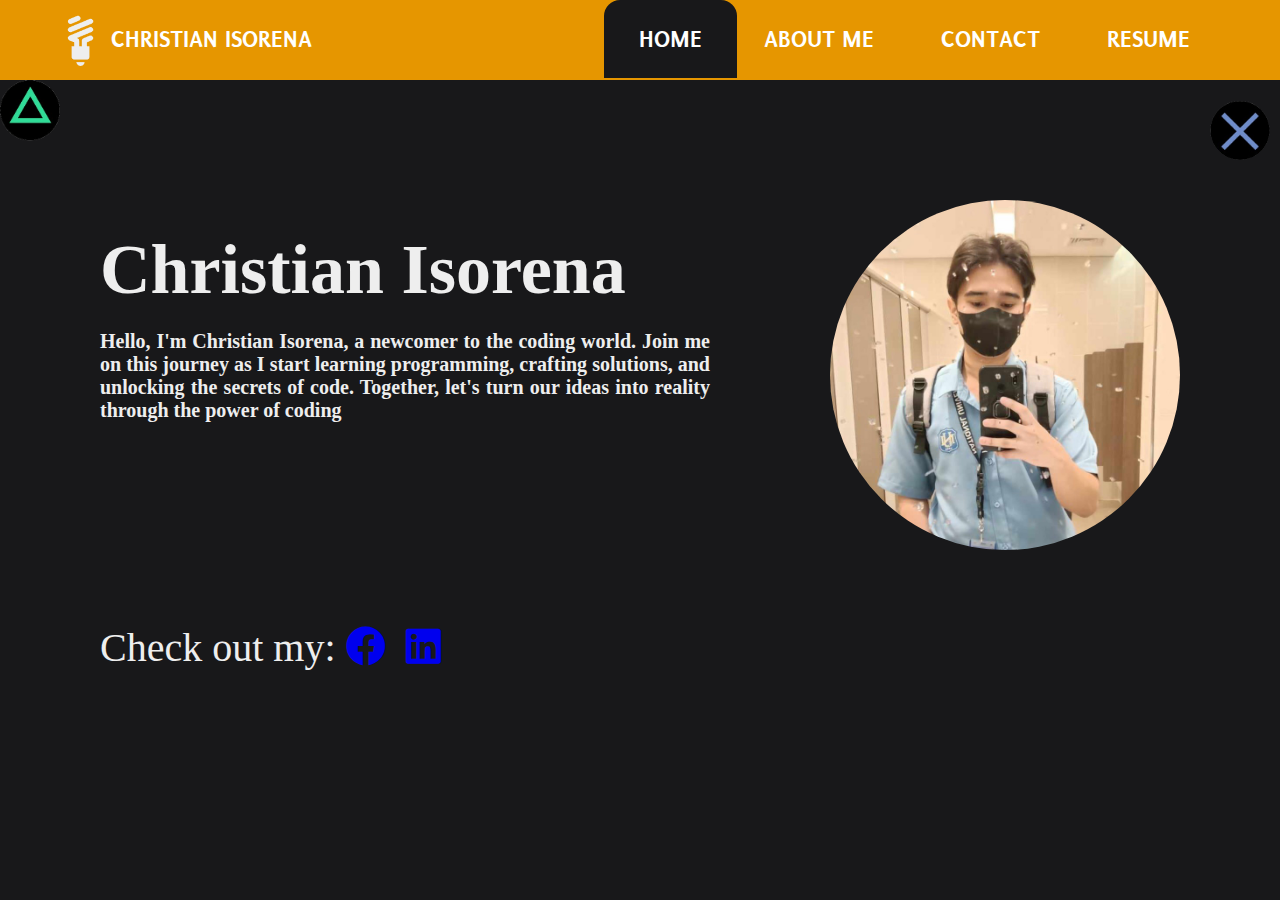
<file: index.html>
<!DOCTYPE html>
<html lang="en">

  <head>
    <meta charset="UTF-8">
    <meta http-equiv="X-UA-Compatible" content="IE=edge">
    <meta name="viewport" content="width=device-width, initial-scale=1.0">
    <title>Christian Isorena</title>
    <link rel="stylesheet" href="design.css">
    <link rel="stylesheet" href="https://cdnjs.cloudflare.com/ajax/libs/font-awesome/5.15.3/css/all.min.css" />
    <link href="https://cdn.jsdelivr.net/npm/bootstrap@5.3.2/dist/css/bootstrap.min.css" rel="stylesheet" integrity="sha384-T3c6CoIi6uLrA9TneNEoa7RxnatzjcDSCmG1MXxSR1GAsXEV/Dwwykc2MPK8M2HN" crossorigin="anonymous">
    <link rel="preconnect" href="https://fonts.googleapis.com">
    <link rel="preconnect" href="https://fonts.gstatic.com" crossorigin>
    <link href="https://fonts.googleapis.com/css2?family=Puritan:wght@400;700&display=swap" rel="stylesheet">

    <style>
      .circle {
            width: 60px;
            height: 60px;
            position: absolute;
            border-radius: 50%;
            animation: moveCircle 5s linear infinite alternate;
            overflow: hidden;
        }

        .circle img {
          width: 100%; /* Make the image fill the circle */
          height: auto;
          object-fit: cover; /* Ensure the image covers the circle while maintaining aspect ratio */
        }

        .square {
            width: 60px;
            height: 60px;
            position: absolute;
            border-radius: 50%;
            animation: moveSquare 5s linear infinite alternate;
        }

        .square img {
          width: 100%; /* Make the image fill the circle */
          height: auto;
          object-fit: cover; /* Ensure the image covers the circle while maintaining aspect ratio */
        }

        .triangle {
            width: 60px;
            height: 60px;
            position: absolute;
            border-radius: 50%;
            animation: moveTriangle 5s linear infinite alternate;
        }

        .triangle img {
          width: 100%; /* Make the image fill the circle */
          height: auto;
          object-fit: cover; /* Ensure the image covers the circle while maintaining aspect ratio */
        }

        .x {
            width: 60px;
            height: 60px;
            position: absolute;
            border-radius: 50%;
            animation: moveCircleX 5s linear infinite alternate;
            overflow: hidden;
            top: 100px; /* Adjust as needed */
            right: 10px;
        }

        .x img {
          width: 100%; /* Make the image fill the circle */
          height: auto;
          object-fit: cover; /* Ensure the image covers the circle while maintaining aspect ratio */
        }

        @keyframes moveCircle {
          0% {
                top: 0;
            }

            50% {
                top: calc(100vh - 50px);
            }

            100% {
                top: 0;
            }
        }

        @keyframes moveCircleX {
          0% {
                top: 0;
            }

            50% {
                top: calc(100vh - 50px);
            }

            100% {
                top: 0;
            }
        }

        @keyframes moveSquare {
            0% {
                left: 0;
                top: 50%;
            }

            100% {
                left: calc(100% - 50px);
                top: calc(50% - 25px);
            }
        }

        @keyframes moveTriangle {
            0% {
                left: 0;
                top: 100%;
            }

            100% {
                left: calc(100% - 50px);
                top: 0;
            }
        }

        .name-animation h1 {
            animation: slide-in 2s ease-in-out infinite alternate;
        }

        @keyframes slide-in {
            0% {
                transform: translateY(-100%);
                opacity: 0;
            }
            100% {
                transform: translateY(0);
                opacity: 1;
            }
        }
  </style>
  </head>

  <body class="body">
    <header>
      <nav>
        <div class="left">
          <div class="light"> </div>
          <div class="name">CHRISTIAN ISORENA</div>
        </div>
        <ul class="right">
          <li><a href="index.html" class="new active">HOME</a></li> 
          <li><a href="aboutme.html" class="new">ABOUT ME</a></li>
          <li><a href="contact.html" class="new">CONTACT</a></li> 
          <li><a href="https://drive.google.com/file/d/1F667hovPKLlErIJ_B38VynCn-ob6iSxT/view?usp=drive_link" class="new" download>RESUME</a></li>
          <!-- Add more sections if needed -->
        </ul>
      </nav>
    </header>
    <div class="circle">
      <img src="img/square.png" alt="square Image">
    </div>
    <div class="x">
      <img src="img/x.png" alt="x Image">
    </div>
    <div class="square">
      <img src="img/circle.png" alt="Circle Image">
    </div>
    <div class="triangle">
      <img src="img/triangle.png" alt="triangle Image">
    </div>

    <div style="display: flex">
      <div>
        <div class="name-animation" style="padding-top: 150px; color: #EEEEEE; padding-left: 100px; padding-right: 100px; text-align: justify;">
          <h1 style="font-size: 70px;">Christian Isorena</h1>
        </div>
        <div style="padding-top: 20px; color: #EEEEEE; padding-left: 100px; padding-right: 100px; text-align: justify;">
          <h1 style="font-size: 20px;">Hello, I'm Christian Isorena, a newcomer to the coding world. Join me on this journey as I start learning programming, crafting solutions, and unlocking the secrets of code. Together, let's turn our ideas into reality through the power of coding</h1>
        </div>
      </div>
      <div style="padding-top: 120px; color: #EFEEF1; padding-left: 20px; padding-right: 100px;">
        <img src="img/img2.jpg" alt="Christian Isorena" style="width: 350px; height: auto; border-radius: 50%;">
      </div>
    </div>
    

    <div style="padding-left: 100px; color: #EEEEEE; font-size: 40px; padding-top: 70px;">
      Check out my:
    <!-- Facebook Icon with link -->
    <a href="https://www.facebook.com/jean.isorena" target="_blank" rel="noopener noreferrer">
      <i class="fab fa-facebook" style="padding-right: 10px;"></i>
    </a>
 
    <!-- LinkedIn Icon with link -->
    <a href="https://www.linkedin.com/in/christian-isorena-311849252/" target="_blank" rel="noopener noreferrer">
      <i class="fab fa-linkedin"></i>
    </a>
  </div>

    <script src="https://cdn.jsdelivr.net/npm/@popperjs/core@2.11.6/dist/umd/popper.min.js" integrity="sha384-oBqDVmMz9ATKxIep9tiCxS/Z9fNfEXiDAYTujMAeBAsjFuCZSmKbSSUnQlmh/jp3" crossorigin="anonymous"></script>
    <script src="https://cdn.jsdelivr.net/npm/bootstrap@5.3.2/dist/js/bootstrap.bundle.min.js" integrity="sha384-C6RzsynM9kWDrMNeT87bh95OGNyZPhcTNXj1NW7RuBCsyN/o0jlpcV8Qyq46cDfL" crossorigin="anonymous"></script>
    <script src="https://ajax.googleapis.com/ajax/libs/jquery/3.7.1/jquery.min.js"></script>
  </body>
</html>
</file>
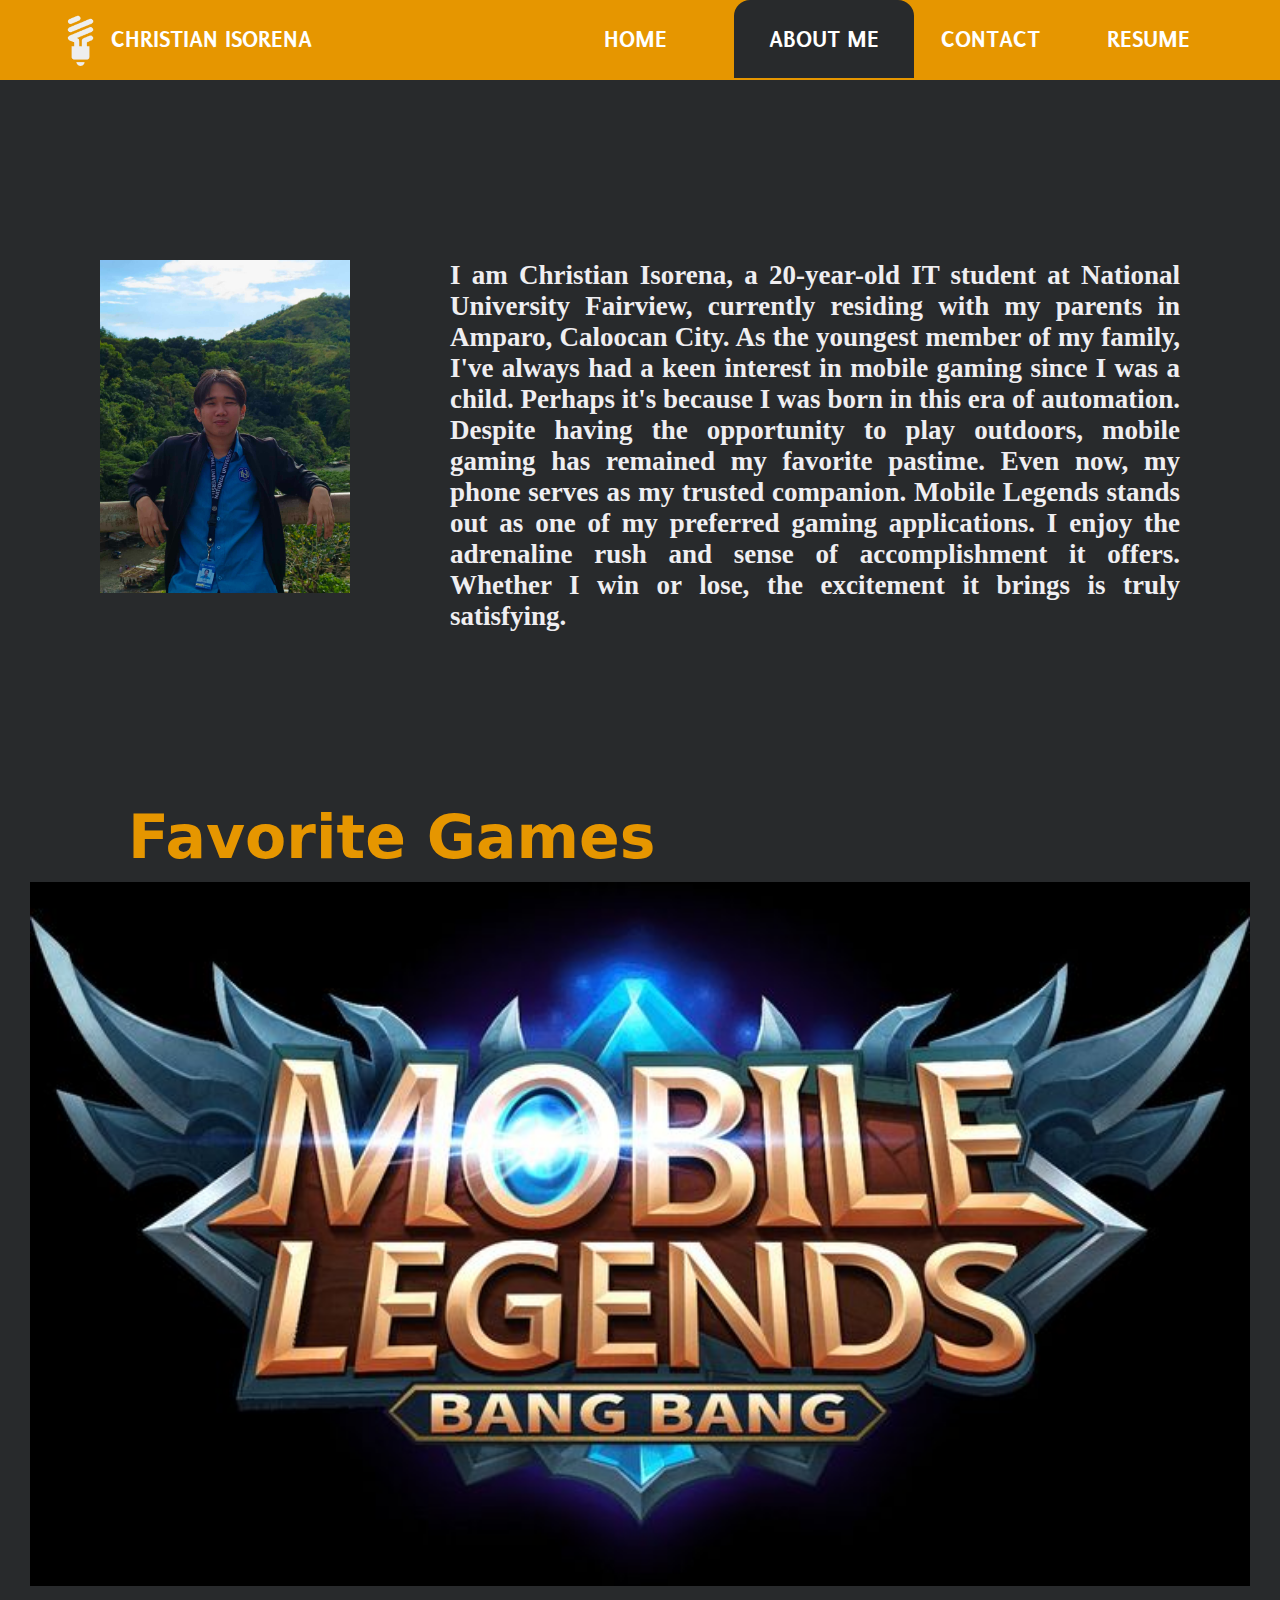
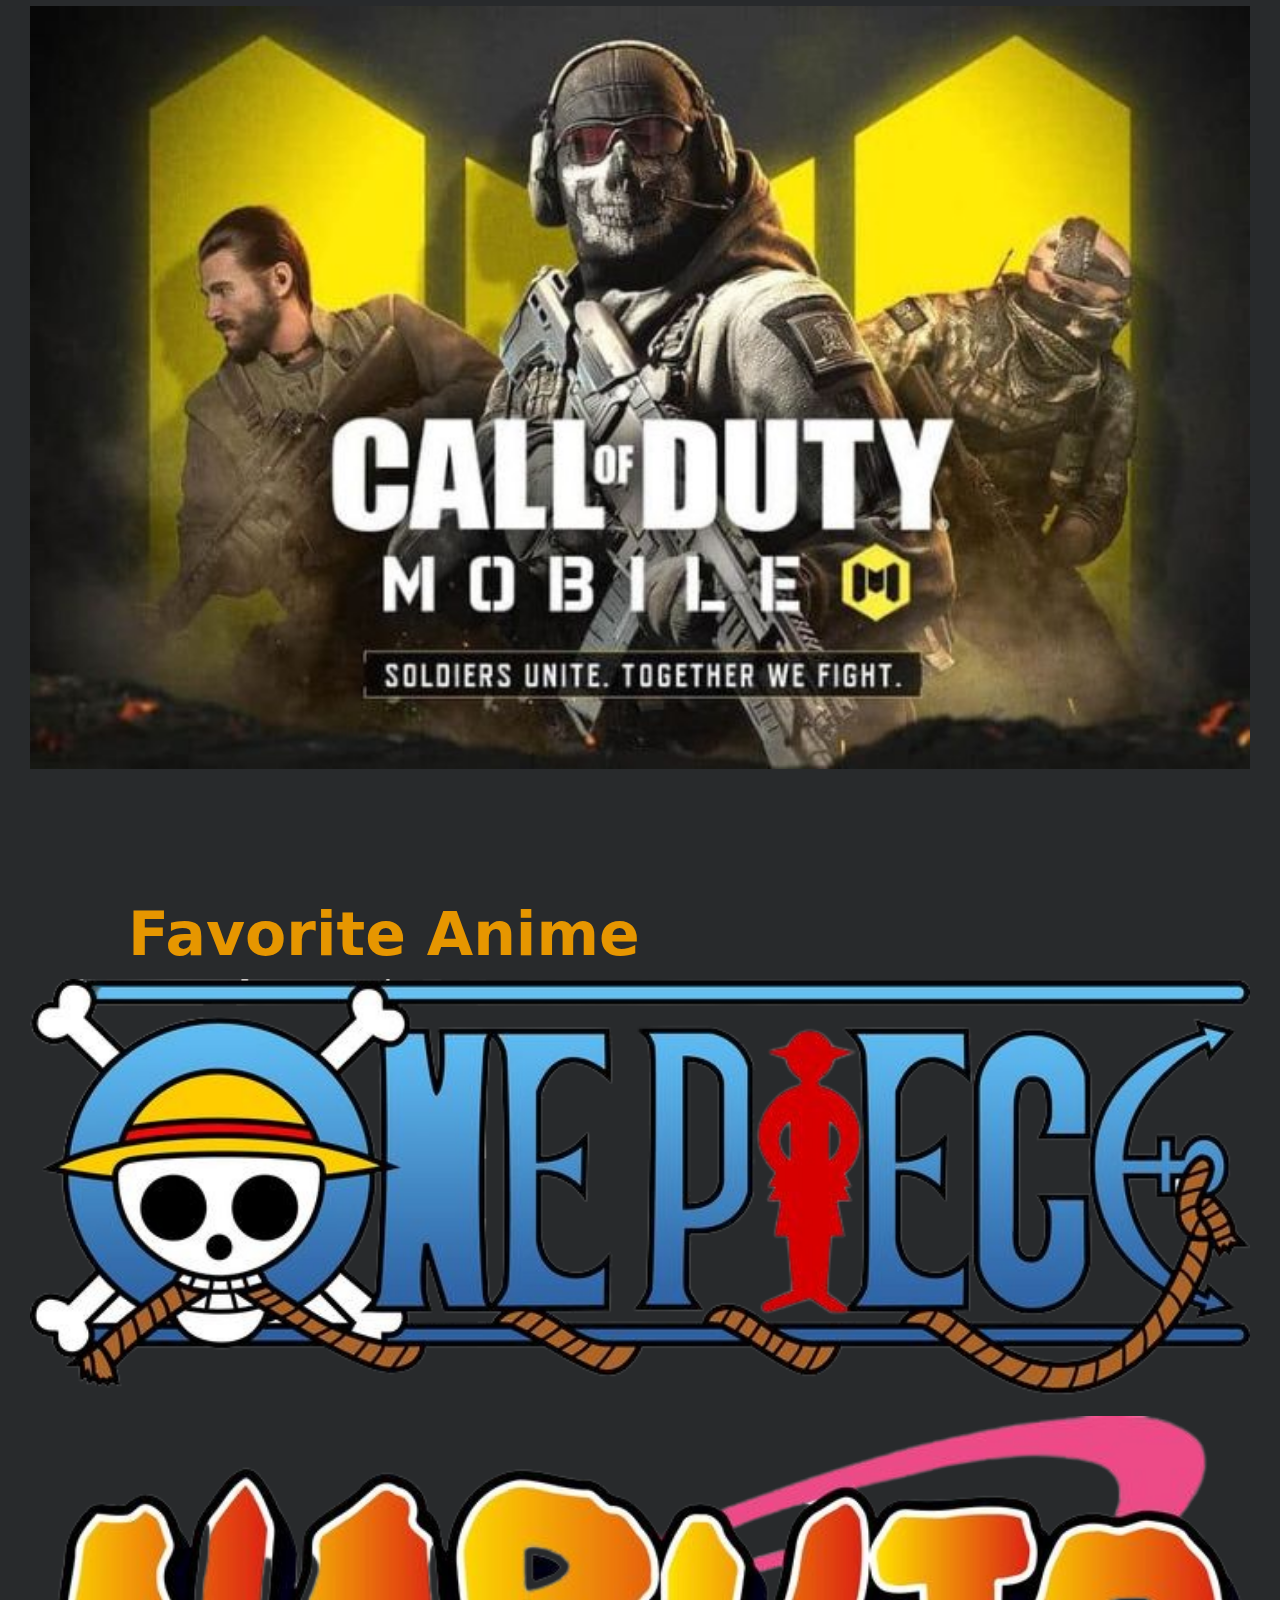
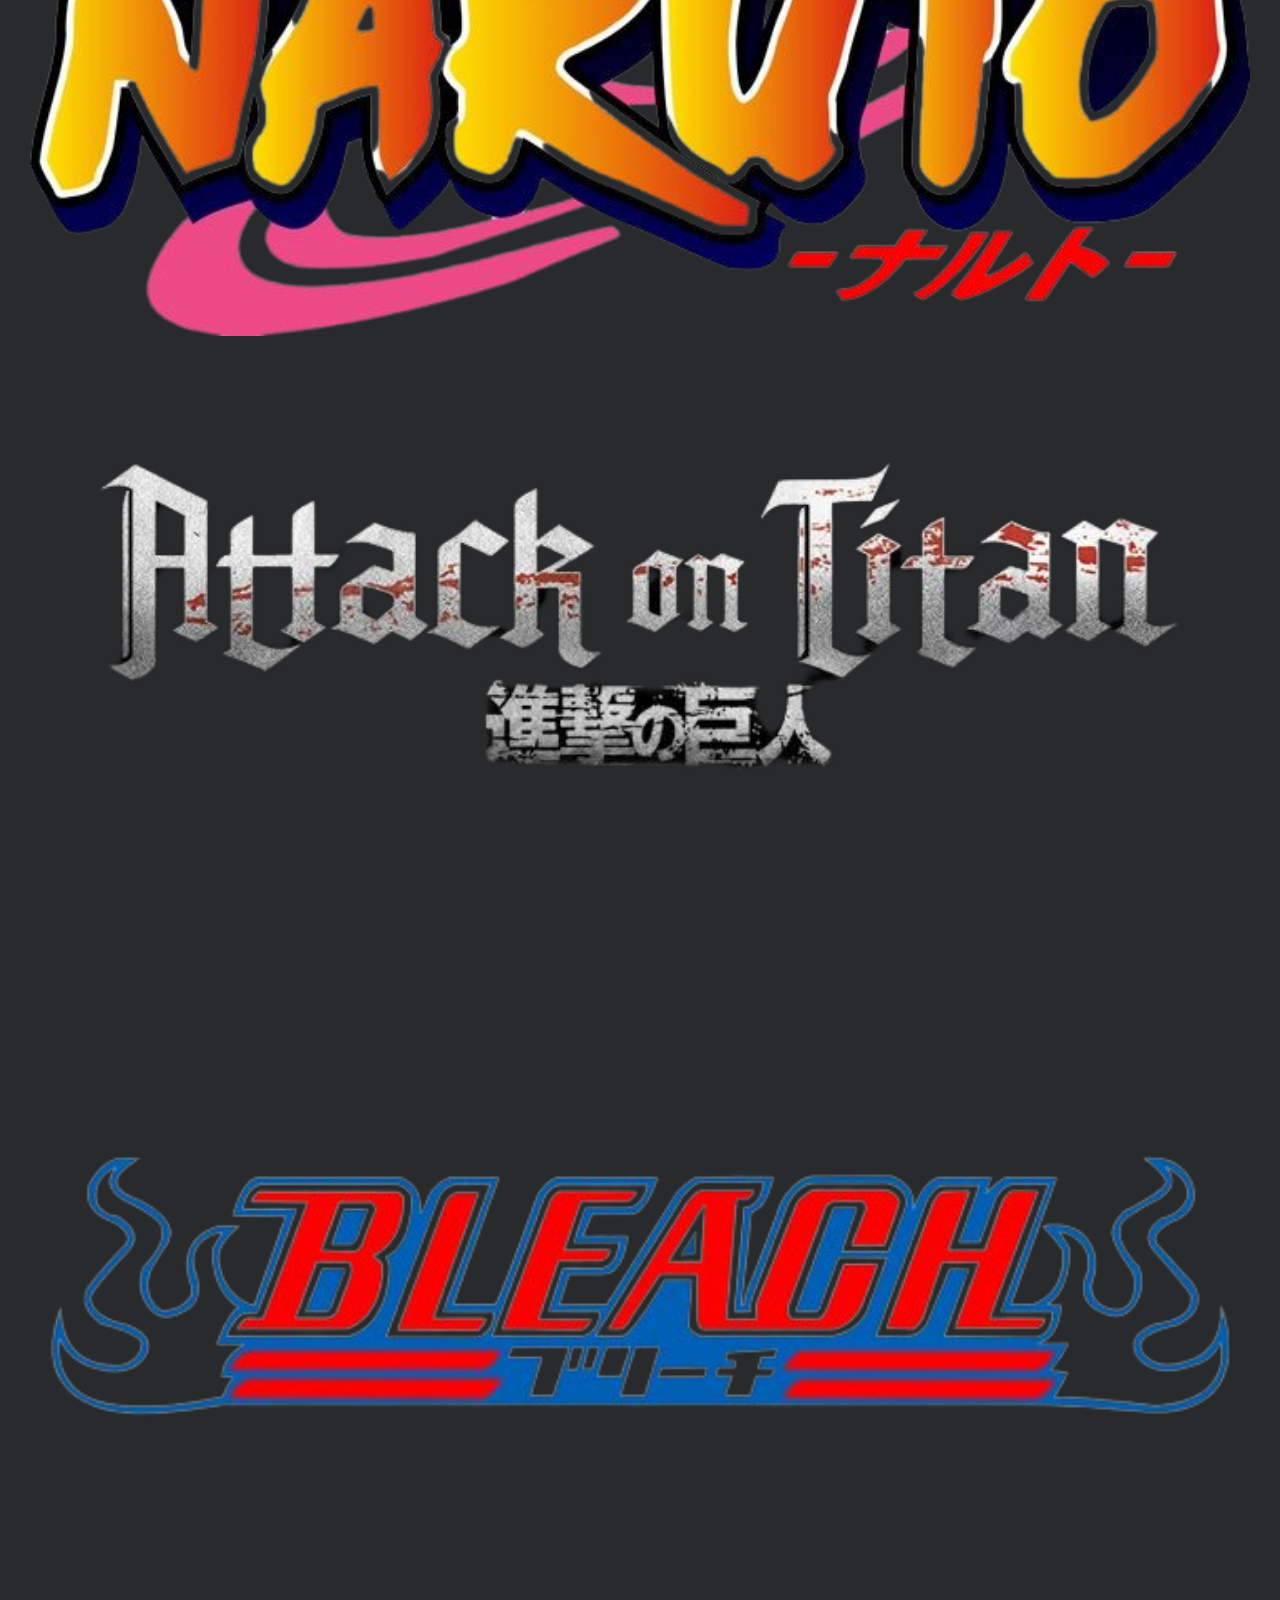
<file: aboutme.html>
<!DOCTYPE html>
<html lang="en">

  <head>
    <meta charset="UTF-8">
    <meta http-equiv="X-UA-Compatible" content="IE=edge">
    <meta name="viewport" content="width=device-width, initial-scale=1.0">
    <title>Christian Isorena</title>
    <link rel="stylesheet" href="design.css">
    <link rel="stylesheet" href="https://cdnjs.cloudflare.com/ajax/libs/font-awesome/5.15.3/css/all.min.css" />
    <link href="https://cdn.jsdelivr.net/npm/bootstrap@5.3.2/dist/css/bootstrap.min.css" rel="stylesheet" integrity="sha384-T3c6CoIi6uLrA9TneNEoa7RxnatzjcDSCmG1MXxSR1GAsXEV/Dwwykc2MPK8M2HN" crossorigin="anonymous">
    <link rel="preconnect" href="https://fonts.googleapis.com">
    <link rel="preconnect" href="https://fonts.gstatic.com" crossorigin>
    <link href="https://fonts.googleapis.com/css2?family=Puritan:wght@400;700&display=swap" rel="stylesheet">
  </head>

  <body class="body" style="background-color: #282A2C;">
    <header>
      <nav>
        <div class="left">
          <div class="light"> </div>
          <div class="name">CHRISTIAN ISORENA</div>
        </div>
        <ul class="right">
          <li><a href="index.html" class="new">HOME</a></li> 
          <li><a href="#about me" class="new active" style="background-color: #282A2C;">ABOUT ME</a></li>
          <li><a href="contact.html" class="new">CONTACT</a></li> 
          <li><a href="https://drive.google.com/file/d/1F667hovPKLlErIJ_B38VynCn-ob6iSxT/view?usp=drive_link" class="new" download>RESUME</a></li>
        </ul>
      </nav>
    </header>
    
    <div style="display: flex">
      <div style="padding-top: 180px; color: #EFEEF1; padding-left: 100px; padding-right: 100px;">
        <img src="img/img1.jpg" alt="Christian Isorena" style="width: 250px; height: auto;">
      </div>
      <div style="padding-top: 180px; color: #EFEEF1; padding-right: 100px; text-align: justify;">
        <h1 style="font-size: 27px;">I am Christian Isorena, a 20-year-old IT student at National University Fairview, currently residing with my parents in Amparo, Caloocan City. As the youngest member of my family, I've always had a keen interest in mobile gaming since I was a child. Perhaps it's because I was born in this era of automation. Despite having the opportunity to play outdoors, mobile gaming has remained my favorite pastime. Even now, my phone serves as my trusted companion. Mobile Legends stands out as one of my preferred gaming applications. I enjoy the adrenaline rush and sense of accomplishment it offers. Whether I win or lose, the excitement it brings is truly satisfying.</h1>
      </div>
    </div>

    <div><h2 class="title" style="padding-top: 170px;">Favorite Games</h2> </div>
    <div class="images">
      <img src="img/ml.jpg" alt="Mobile Legends">
      <img src="img/cod1.jpg" alt="Call of Duty">
    </div>

    <div><h2 class="title" style="padding-top: 120px;">Favorite Anime</h2> </div>
    <div class="images">
      <img src="img/onepiece1.png" alt="One Piece">
      <img src="img/naruto1.png" alt="Naruto">
    </div>
    <div class="images" style="padding-top: 60px">
      <img src="img/aot1.png" alt="Attack on Titan">
      <img src="img/bleach1.png" alt="Bleach">
    </div>

    


    <script src="https://cdn.jsdelivr.net/npm/@popperjs/core@2.11.6/dist/umd/popper.min.js" integrity="sha384-oBqDVmMz9ATKxIep9tiCxS/Z9fNfEXiDAYTujMAeBAsjFuCZSmKbSSUnQlmh/jp3" crossorigin="anonymous"></script>
    <script src="https://cdn.jsdelivr.net/npm/bootstrap@5.3.2/dist/js/bootstrap.bundle.min.js" integrity="sha384-C6RzsynM9kWDrMNeT87bh95OGNyZPhcTNXj1NW7RuBCsyN/o0jlpcV8Qyq46cDfL" crossorigin="anonymous"></script>
    <script src="https://ajax.googleapis.com/ajax/libs/jquery/3.7.1/jquery.min.js"></script>
  </body>
</html>
</file>
<file: design.css>
* {
    padding: 0;
    margin: 0;
    text-decoration: none;
    box-sizing: border-box;
}

.body {
    background-color: #18181A;
    min-height: 100vh;
    width: 100vw;
    overflow-x: hidden;
}

header {
    background-color: #E69600;
    color: #ffffff;
    padding: 10px;
    text-align: center;
    height: 80px;
    font-family: "Puritan", sans-serif;
    font-weight: bold;
    font-size: 25px;
}

nav {
    margin-top: 15px;
    display: flex;
    justify-content: space-between;
}

nav ul {
    list-style: none;
    margin: 0;
    float: right;
    margin-right: 20px;
}

nav ul li {
    display: inline-block;
    margin-right: 20px;
    text-decoration: none;
}

.new {
    text-decoration: none;
    list-style: none;
    color: #ffffff;
    font-weight: bold;
    padding-right: 40px;
}

h1 {
    font-size: 60px;
}

.active {
    background-color: #18181A;
    border-radius: 1rem 1rem 0 0;
    padding: 25px 35px;
}

.left {
    text-align: left;
    justify-content: left;
    display: flex;
    margin-left: 40px;
}

.right {
    text-align: right;
    justify-content: right;
}

.light {
    background: url(img/light.png) no-repeat;
    background-size: cover;
    width: 61px;
    height: 61px;
    margin-top: -15px;
}

.scrollbar {
    margin: 3% auto;
    width: 89%;
    min-height: 550px;
    background: #222831;
    height: 400px;
    font-family: "Puritan", sans-serif;
    border-radius: 25px;
    overflow-y: scroll;
    color: white;
}

.round1 {
    margin: 3% auto;
    background-color: #222831;
    width: 90%;
    min-height: 600px;
    height: 400px;
    border-radius: 25px;
    font-family: "Puritan", sans-serif;
    text-align: left;
}

.images {
    padding-left: 30px;
    padding-right: 30px;
    display: flex;
    justify-content: center;
    align-items: center;
    flex-wrap: wrap; /* Added to wrap images on smaller screens */
}

.images img {
    max-width: 100%;
    height: auto; /* Adjusted height to maintain aspect ratio */
    width: 100%; /* Adjusted width to take full width on smaller screens */
    margin: 10px 0; /* Adjusted margin for spacing */
}

.title {
    font-size: 60px;
    font-family: 'Nixie One', system-ui;
    font-weight: bold;
    color: #E69600;
    padding-left: 10%; /* Adjusted padding for smaller screens */
}

.name {
    color: white;
}

@media only screen and (max-width: 768px) {
    header {
        height: auto;
    }

    .new {
        padding-right: 20px;
    }

    h1 {
        font-size: 40px;
    }

    .title {
        font-size: 40px;
        padding-left: 5%;
    }

    .name-animation h1 {
        font-size: 30px;
    }

    .images img {
        width: 100%;
        margin: 10px 0;
    }
}
</file>
